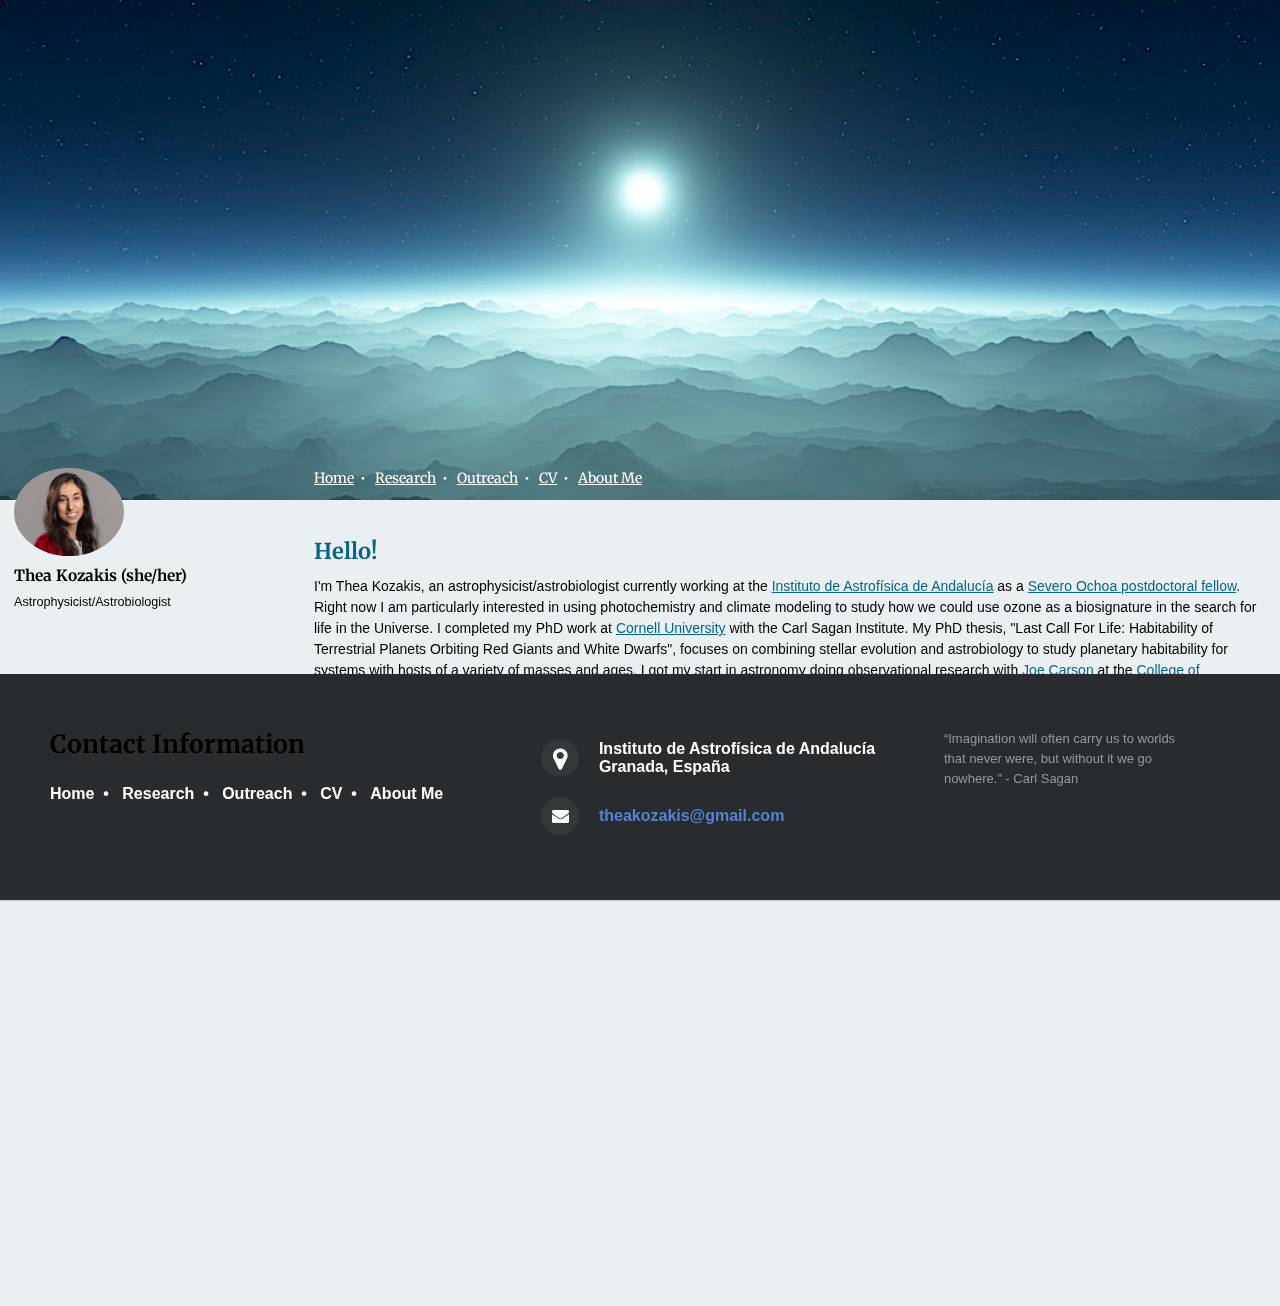
<file: index.html>
<!DOCTYPE html>
<html lang="en-us">
<head>
  <meta charset="utf-8">
  <meta name="viewport" content="width=device-width, initial-scale=1">
  <meta http-equiv="X-UA-Compatible" content="IE=edge">
<meta name="keywords" content="Thea Kozakis, astrobiology, astrophysics, Cornell, habitability">	
	
  
  <meta name="generator" content="Hugo 0.51" />
  <meta name="author" content="Thea Kozakis">

  
  <link rel="stylesheet" href="//cdnjs.cloudflare.com/ajax/libs/font-awesome/4.7.0/css/font-awesome.min.css">
  <link rel="stylesheet" href="//fonts.googleapis.com/css?family=Merriweather:400,700%7cOpen&#43;Sans:400,400italic,700%7cRoboto&#43;Mono%25!%28EXTRA%20*hugolib.PageOutput=Page%28/_index.md%29%29">
  <link rel="stylesheet" href="/styles.css">

<link rel="stylesheet" href="css/footer-distributed-with-address-and-phones.css">
<link href="http://fonts.googleapis.com/css?family=Cookie" rel="stylesheet" type="text/css">
	
	<link rel="stylesheet" href="/css/demo.css">
	<link rel="stylesheet" href="/css/footer-distributed-with-address-and-phones.css">
	
	<link rel="stylesheet" href="http://maxcdn.bootstrapcdn.com/font-awesome/4.2.0/css/font-awesome.min.css">

	<link href="http://fonts.googleapis.com/css?family=Cookie" rel="stylesheet" type="text/css">
  

  

  
  <link rel="alternate" href="http://theakozakis.github.io/index.xml" type="application/rss+xml" title="Thea Kozakis&#39;s Webpage">
  <link rel="feed" href="http://theakozakis.github.io/index.xml" type="application/rss+xml" title="Thea Kozakis&#39;s Webpage">
  

  <link rel="apple-touch-icon" sizes="180x180" href="/img/favicon/apple-touch-icon.png">
  <link rel="icon" type="image/png" sizes="32x32" href="/img/favicon/favicon-32x32.png">
  <link rel="icon" type="image/png" sizes="16x16" href="/img/favicon/favicon-16x16.png">
  <link rel="manifest" href="/img/favicon/site.webmanifest">
  <link rel="mask-icon" href="/safari-pinned-tab.svg" color="#5bbad5">
  <link rel="shortcut icon" type="image/x-icon" href="favicon.ico">
  <meta name="msapplication-TileColor" content="#da532c">
  <meta name="theme-color" content="#ffffff">

  <link rel="manifest" href="/site.webmanifest">
  <link rel="icon" type="image/png" href="/img/icon.png">
  <link rel="apple-touch-icon" type="image/png" href="/img/icon-192.png">

  <link rel="canonical" href="http://theakozakis.github.io/">

  
  <meta property="og:site_name" content="Thea Kozakis's Website">
  <meta property="og:url" content="http://theakozakis.github.io/">
  <meta property="og:title" content="Thea Kozakis">
  <meta property="og:locale" content="en-us">
  
  <meta property="og:updated_time" content="2018-07-26T17:44:36-07:00">
  

  <title>Thea Kozakis | Astrophysicist/Astrobiologist</title>

  

</head>
<body>
	



<style type="text/css">

.masthead-hero {
  background-image: url("http://theakozakis.github.io/img/white_dwarf_center6.jpg");
}
</style>

<div class="masthead-hero"></div>


<div id="main" role="main">
	<div class="sidebar sticky" itemprop="author" itemscope itemtype="http://schema.org/Person">
  <div class="author-avatar">
    <a href="/">
      <img src="img/Thea-Kozakis-pic_cropped.jpg" alt="Thea Kozakis" itemprop="image">
    </a>
  </div>
  <div class="author-content">
    <h3 class="author-name" itemprop="name">Thea Kozakis (she/her)</h3>
    <p class="author-bio" itemprop="description">Astrophysicist/Astrobiologist</p>
  </div>

</div>

	 <article class="page">
		<div class="page_container">
			<section class="page_content">
				<div class="navbar-hero">
	<nav>
		<a href="/">Home</a>&nbsp&nbsp•&nbsp&nbsp
		<a href="/research">Research</a>&nbsp&nbsp•&nbsp&nbsp
		<a href="/outreach">Outreach</a>&nbsp&nbsp•&nbsp&nbsp
		<a href="/CV">CV</a>&nbsp&nbsp•&nbsp&nbsp
		<a href="/about">About Me</a>
	</nav>
</div>
				<article class="post" itemscope itemtype="http://schema.org/Article">
  <div class="post-container">
    <h1 itemprop="name"><a href="http://theakozakis.github.io/">Hello!</a></h1>

    

    <div class="post-style" itemprop="articleBody">

        <p> I'm Thea Kozakis, an astrophysicist/astrobiologist currently working at the <a href="https://www.iaa.csic.es">Instituto de Astrofísica de Andalucía</a> as a <a href="https://so.iaa.csic.es">Severo Ochoa postdoctoral fellow</a>. 
		Right now I am particularly interested in using photochemistry and climate modeling to study how we could use ozone as a biosignature in the search for life in the Universe.  
		I completed my PhD work at <a href="https://www.cornell.edu"> Cornell University</a> with the Carl Sagan Institute.  
		My PhD thesis, "Last Call For Life: Habitability of Terrestrial Planets Orbiting Red Giants and White Dwarfs", focuses on combining stellar evolution and astrobiology to study planetary habitability for systems with hosts of a variety of masses and ages. 
		I got my start in astronomy doing observational research with <a href="http://carsonjc.people.cofc.edu"> Joe Carson</a> at the <a href="http://www.cofc.edu"> College of Charleston</a> on direct imaging of exoplanets around high-mass stars with the Subaru 
		SEEDS Survey. After I got my PhD at Cornell I spent 4 years in Denmark as a post doc at the <a href="https://www.space.dtu.dk/english/about_nsi">National Space Institute</a> at the <a href="https://www.dtu.dk/english">Technical University of Denmark</a> with the 
		<a href="http://www.exoplanets.dk/">exoplanet group</a>. 
		Although my current research focuses on exoplanet habitability and origins of life, I'm interested in a variety of different areas in astronomy research!   </p>
	    
	<p>  To learn more about me and the work that I've done/am doing please take a look at the links above/below!  Don't hesistate to contact me with any thoughts/questions/ideas/etc.</p>
      
	<p> The beautiful cover art shown above is an artist's conception of my white dwarf habitability research made by my good friend, Jack Madden, who holds both a PhD in astrophysics and a Master of Fine Arts.  You can find out more about his space art and exoplanet research <a href="https://jmadden.org">here</a>!
		</div>





  </div>
</article>
			</section>
		</div>

		 
	</article>
</div> 

 		     <footer class="footer-distributed">

			<div class="footer-left">

				<h1>Contact Information</h1>

				<p class="footer-links">
					<a href="/">Home</a>&nbsp&nbsp•&nbsp&nbsp
					<a href="/research">Research</a>&nbsp&nbsp•&nbsp&nbsp
					<a href="/outreach">Outreach</a>&nbsp&nbsp•&nbsp&nbsp
					<a href="/CV">CV</a>&nbsp&nbsp•&nbsp&nbsp
					<a href="/about">About Me</a>
				</p>

				<p class="footer-company-name"></p>
			</div>

			<div class="footer-center">

				<div>
					<i class="fa fa-map-marker"></i>
					<p>Instituto de Astrofísica de Andalucía <br>Granada, España</p>
				</div>



				<div>
					<i class="fa fa-envelope"></i>
					<p><a href="theakozakis@.com">theakozakis@gmail.com</a></p>
				</div>

			</div>

			<div class="footer-right">

				<p class="footer-company-about">
					
					 “Imagination will often carry us to worlds that never were, but without it we go nowhere.” - Carl Sagan
				</p>

				<div class="footer-icons">


			</div>

		</footer> 





		


    


  </body>
	
	
	

</html>
</file>
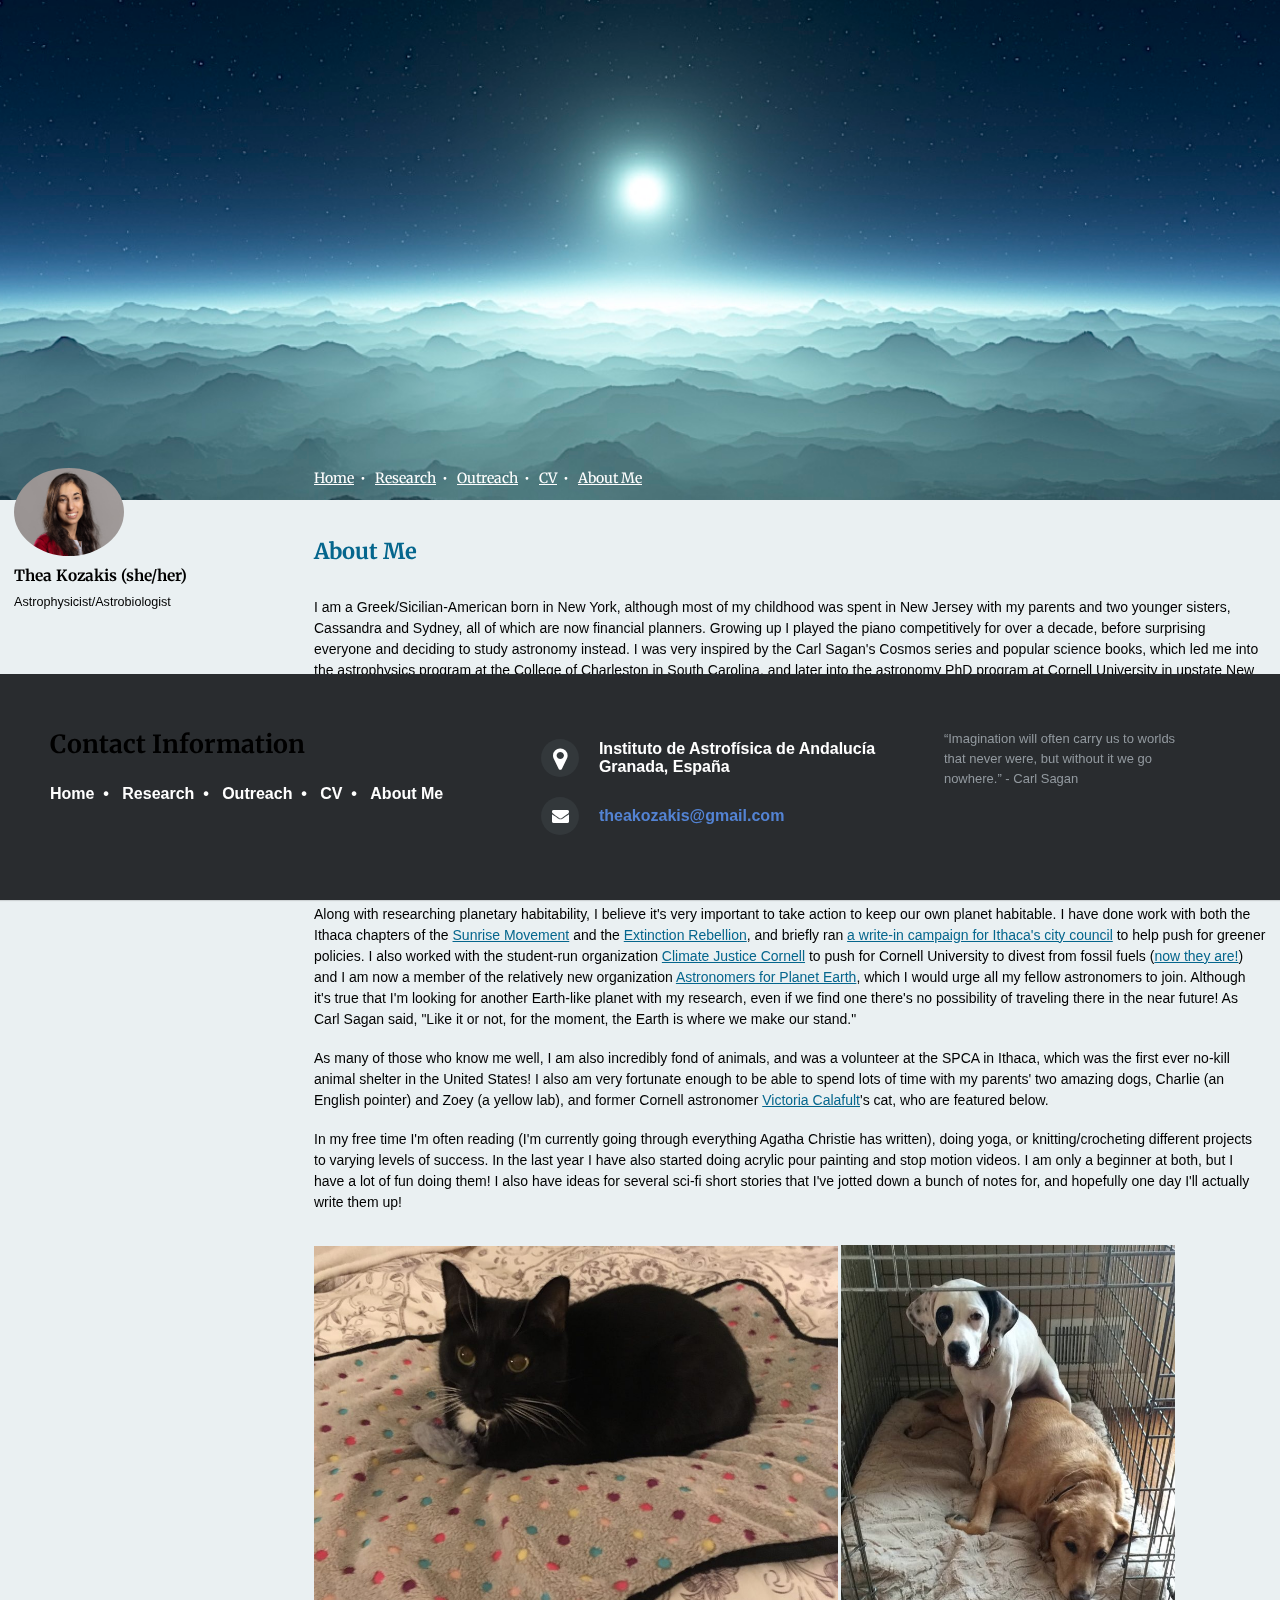
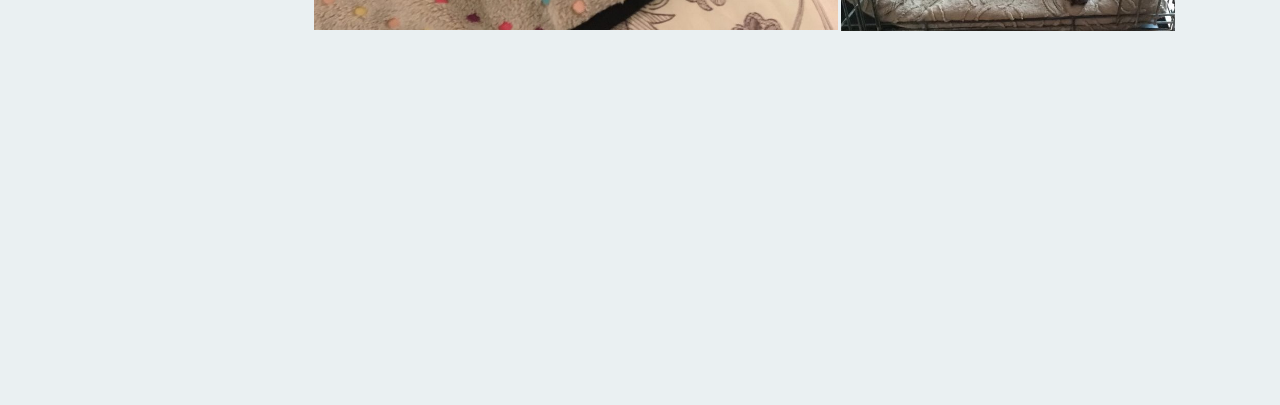
<file: about/index.html>
<!DOCTYPE html>
<html lang="en-us">
<head>
  <meta charset="utf-8">
  <meta name="viewport" content="width=device-width, initial-scale=1">
  <meta http-equiv="X-UA-Compatible" content="IE=edge">
<meta name="keywords" content="Thea Kozakis, astrobiology, astrophysics, Cornell, habitability">
  
  <meta name="generator" content="Hugo 0.51" />
  <meta name="author" content="Thea Kozakis">

  
  <link rel="stylesheet" href="//cdnjs.cloudflare.com/ajax/libs/font-awesome/4.7.0/css/font-awesome.min.css">
  <link rel="stylesheet" href="//fonts.googleapis.com/css?family=Merriweather:400,700%7cOpen&#43;Sans:400,400italic,700%7cRoboto&#43;Mono%25!%28EXTRA%20*hugolib.PageOutput=Page%28/about/_index.md%29%29">
  <link rel="stylesheet" href="/styles.css">
	
	<link rel="stylesheet" href="/css/demo.css">
	<link rel="stylesheet" href="/css/footer-distributed-with-address-and-phones.css">
	
	<link rel="stylesheet" href="http://maxcdn.bootstrapcdn.com/font-awesome/4.2.0/css/font-awesome.min.css">

	<link href="http://fonts.googleapis.com/css?family=Cookie" rel="stylesheet" type="text/css">
  

  

  
  <link rel="alternate" href="http://theakozakis.github.io/about/index.xml" type="application/rss+xml" title="Thea&#39;s page">
  <link rel="feed" href="http://theakozakis.github.io/about/index.xml" type="application/rss+xml" title="Thea&#39;s page">
  

  <link rel="apple-touch-icon" sizes="180x180" href="/img/favicon/apple-touch-icon.png">
  <link rel="icon" type="image/png" sizes="32x32" href="/img/favicon/favicon-32x32.png">
  <link rel="icon" type="image/png" sizes="16x16" href="/img/favicon/favicon-16x16.png">
  <link rel="shortcut icon" type="image/x-icon" href="/img/favicon.ico">
  <link rel="manifest" href="/img/favicon/site.webmanifest">
  <link rel="mask-icon" href="/safari-pinned-tab.svg" color="#5bbad5">
  <meta name="msapplication-TileColor" content="#da532c">
  <meta name="theme-color" content="#ffffff">

  <link rel="manifest" href="/site.webmanifest">
  <link rel="icon" type="image/png" href="/img/icon.png">
  <link rel="apple-touch-icon" type="image/png" href="/img/icon-192.png">

  <link rel="canonical" href="http://theakozakis.github.io/about/">


  
  <meta property="og:site_name" content="Thea&#39;s page">
  <meta property="og:url" content="http://theakozakis.github.io/about/">
  <meta property="og:title" content="About | Thea Kozakis">
  <meta property="og:locale" content="en-us">
  
  
  

  <title>Thea Kozakis | About Me</title>

  

</head>
<body>

<style type="text/css">

.masthead-hero {
  background-image: url("http://theakozakis.github.io/img/white_dwarf_center6.jpg");
}
</style>

<div class="masthead-hero"></div>


<div id="main" role="main">
  <div class="sidebar sticky" itemprop="author" itemscope itemtype="http://schema.org/Person">
  <div class="author-avatar">
    <a href="/">
      <img src="/img/Thea-Kozakis-pic_cropped.jpg" alt="Thea" itemprop="image">
    </a>
  </div>
  <div class="author-content">
    <h3 class="author-name" itemprop="name">Thea Kozakis (she/her)</h3>
    <p class="author-bio" itemprop="description">Astrophysicist/Astrobiologist</p>
  </div>
  <div class="author-urls-wrapper">
    <ul class="author-urls social-icons" aria-hidden="true">


      

      

      


      
    </ul>  
  </div>
</div>

  <article class="page">
		<div class="page_container">
			<section class="page_content">
				<div class="navbar-hero">
	<nav>
		<a href="/">Home</a>&nbsp&nbsp•&nbsp&nbsp
		<a href="/research">Research</a>&nbsp&nbsp•&nbsp&nbsp
		<a href="/outreach">Outreach</a>&nbsp&nbsp•&nbsp&nbsp
		<a href="/CV">CV</a>&nbsp&nbsp•&nbsp&nbsp
		<a href="/about">About Me</a>
	</nav>
</div>
				<article class="post" itemscope itemtype="http://schema.org/Article">
  <div class="post-container">
    <h1 itemprop="name"><a href="http://theakozakis.github.io/about/">About Me</a></h1>

    

    <div class="post-style" itemprop="articleBody">
      
      <p><br>
I am a Greek/Sicilian-American born in New York, although most of my childhood was spent in New Jersey with my parents and two younger sisters, Cassandra and Sydney, all of which are now financial planners.  
	      Growing up I played the piano competitively for over a decade, before surprising everyone and deciding to study astronomy instead.  
	      I was very inspired by the Carl Sagan's Cosmos series and popular science books, 
	      which led me into the astrophysics program at the College of Charleston in South Carolina, and later into the astronomy PhD program at Cornell University in upstate New York.</p>
	      
	     <p>  As a graduate student I worked as counselor for Cornell's student mental health counseling program, <a href="http://orgsync.rso.cornell.edu/org/ears"> EARS</a>,
		     and enjoyed being one of the trainers for new counselors for 5 semesters.  
		     I also facilatated the university's depression support group, and occasionally gave talks about how to listen and empathize better with others across campus at teaching and diversity conferences. 
		     Along with my work as a counselor, I also was very involved in the <a href="https://ithacavoice.com/2018/12/cornell-graduate-students-urge-university-to-improve-mental-health-services/">push to 
			     improve mental health services at Cornell</a> by sharing my own story of mental health struggles, in an effort led by Cornell Graduate Students United.  
		     While access to these services has started to improve, there is still a lot of work to be done!   </p>
	    
	    <p>  Inline with my original passion for playing the piano, music is still very much an important part of my life with dancing!  
		    I studied Turkish and Egyptian dance for 3 years in Ithaca, and had the pleasure of being able to perform with Ithaca's Chandani Dance Troupe.   </p>
	    
	    <p> Along with researching planetary habitability, I believe it's very important to take action to keep our own planet habitable.  
		    I have done work with both the Ithaca chapters of the <a href="https://www.sunrisemovement.org/">Sunrise Movement</a> and the <a href="https://rebellion.global/">Extinction Rebellion</a>, 
		    and briefly ran <a href="https://ithacavoice.com/2019/11/sunrise-movement-write-in-candidates-vie-for-3-common-council-seats/">a write-in campaign for Ithaca's city council</a> to help push for 
		    greener policies.  
		    I also worked with the student-run organization <a href="https://www.climatejusticecornell.org/">Climate Justice Cornell</a> to push for Cornell University 
		    to divest from fossil fuels (<a href="https://eu.ithacajournal.com/story/news/local/2020/05/27/cornell-university-divesting-fossil-fuels-due-climate-change/5258729002/">now they are!</a>) and 
		    I am now a member of the relatively new organization <a href="https://astronomersforplanet.earth/">Astronomers for Planet Earth</a>, which I would urge all my fellow astronomers to join. 
		    Although it's true that I'm looking for another Earth-like planet with my research, even if we find one there's no possibility of traveling there in the near future! 
		    As Carl Sagan said, "Like it or not, for the moment, the Earth is where we make our stand."       </p>
	    
	    <p>  As many of those who know me well, I am also incredibly fond of animals, and was a volunteer at the SPCA in Ithaca, which was the first ever no-kill animal shelter in the United States!  
		    I also am very fortunate enough to be able to spend lots of time with my parents' two amazing dogs, Charlie (an English pointer) and Zoey (a yellow lab), 
		    and former Cornell astronomer <a href="https://astro.cornell.edu/victoria-calafut">Victoria Calafult</a>'s cat, who are featured below.  </p>
	    
	    <p> In my free time I'm often reading (I'm currently going through everything Agatha Christie has written), doing yoga, or knitting/crocheting different projects to varying levels of success. 
		    In the last year I have also started doing acrylic pour painting and stop motion videos. I am only a beginner at both, but I have a lot of fun doing them!
		    I also have ideas for several sci-fi short stories that I've jotted down a bunch of notes for, and hopefully one day I'll actually write them up!</p>
					
	  <img src="/img/misto.jpg" alt="Little Misto" width=55%>
	    <img src="/img/dogs.jpg" alt="Charlie and Zoey" width=35%>
	  </div>
	  
	  <p><br><br><br><br><br></p>
	  <p></p>
	  <p></p>

	  <p style="margin-bottom:3cm;">  </p>
    

    

    

  </div>
</article>
			</section>
		</div>
	</article>
</div> 

 </body>
    
   <footer class="footer-distributed">

			<div class="footer-left">

				<h1>Contact Information</h1>

				<p class="footer-links">
					<a href="/">Home</a>&nbsp&nbsp•&nbsp&nbsp
					<a href="/research">Research</a>&nbsp&nbsp•&nbsp&nbsp
					<a href="/outreach">Outreach</a>&nbsp&nbsp•&nbsp&nbsp
					<a href="/CV">CV</a>&nbsp&nbsp•&nbsp&nbsp
					<a href="/about">About Me</a>
				</p>

				<p class="footer-company-name"></p>
			</div>

			<div class="footer-center">

				<div>
					<i class="fa fa-map-marker"></i>
					<p>Instituto de Astrofísica de Andalucía <br>Granada, España</p>
				</div>


				<div>
					<i class="fa fa-envelope"></i>
					<p><a href="theakozakis@.com">theakozakis@gmail.com</a></p>
				</div>

			</div>

			<div class="footer-right">

				<p class="footer-company-about">
					
					 “Imagination will often carry us to worlds that never were, but without it we go nowhere.” - Carl Sagan
				</p>

				<div class="footer-icons">


			</div>

		</footer>  


 
</html>
</file>
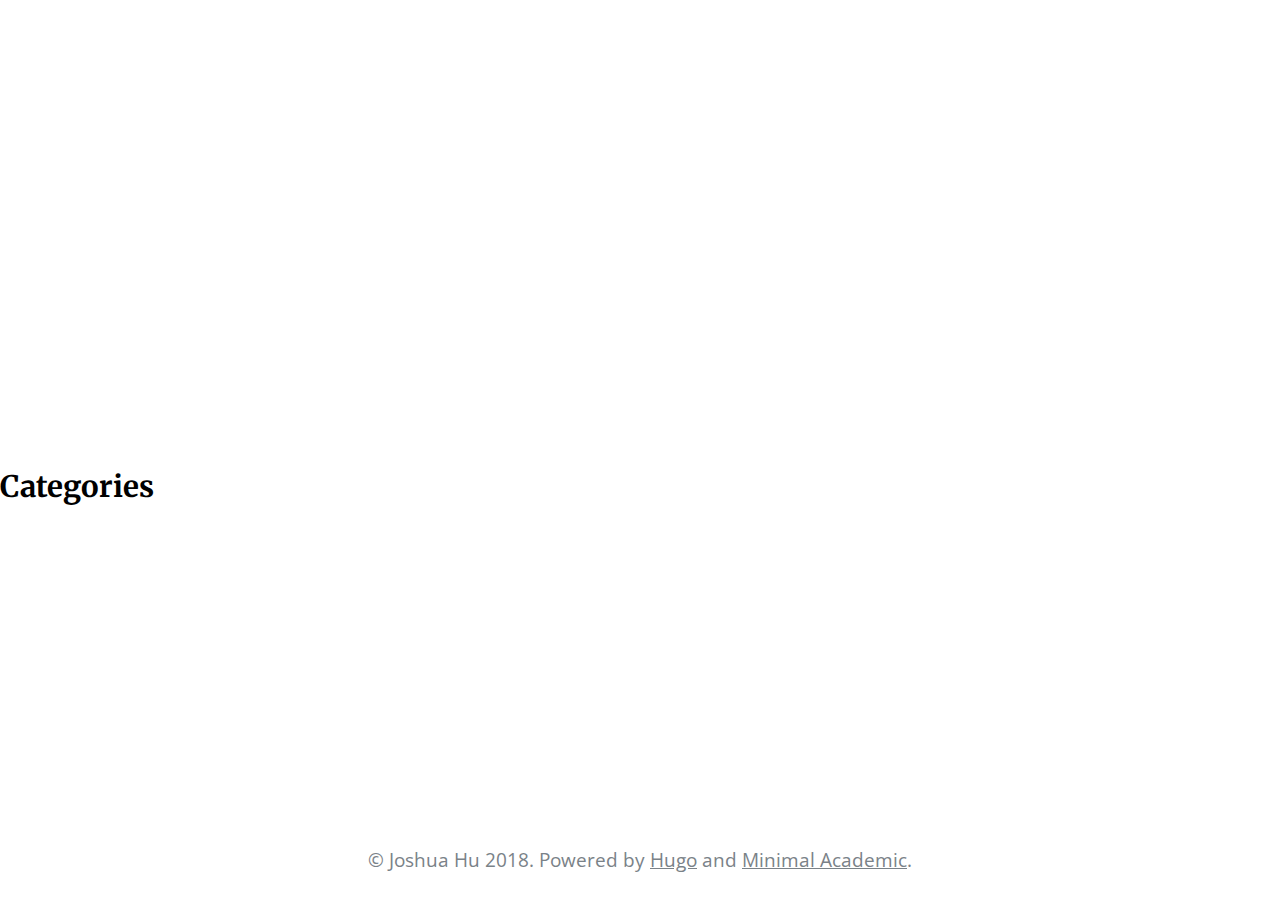
<file: categories/index.html>
<!DOCTYPE html>
<html lang="en-us">
<head>
  <meta charset="utf-8">
  <meta name="viewport" content="width=device-width, initial-scale=1">
  <meta http-equiv="X-UA-Compatible" content="IE=edge">
  
  <meta name="generator" content="Hugo 0.51" />
  <meta name="author" content="Minimal Academic">

  
  <link rel="stylesheet" href="//cdnjs.cloudflare.com/ajax/libs/font-awesome/4.7.0/css/font-awesome.min.css">
  <link rel="stylesheet" href="//fonts.googleapis.com/css?family=Merriweather:400,700%7cOpen&#43;Sans:400,400italic,700%7cRoboto&#43;Mono%25!%28EXTRA%20*hugolib.PageOutput=Page%28/categories%29%29">
  <link rel="stylesheet" href="/styles.css">
  

  

  
  <link rel="alternate" href="http://theakozakis.github.io/categories/index.xml" type="application/rss+xml" title="Thea&#39;s page">
  <link rel="feed" href="http://theakozakis.github.io/categories/index.xml" type="application/rss+xml" title="Thea&#39;s page">
  

  <link rel="apple-touch-icon" sizes="180x180" href="/img/favicon/apple-touch-icon.png">
  <link rel="icon" type="image/png" sizes="32x32" href="/img/favicon/favicon-32x32.png">
  <link rel="icon" type="image/png" sizes="16x16" href="/img/favicon/favicon-16x16.png">
  <link rel="manifest" href="/img/favicon/site.webmanifest">
  <link rel="mask-icon" href="/safari-pinned-tab.svg" color="#5bbad5">
  <meta name="msapplication-TileColor" content="#da532c">
  <meta name="theme-color" content="#ffffff">

  <link rel="manifest" href="/site.webmanifest">
  <link rel="icon" type="image/png" href="/img/icon.png">
  <link rel="apple-touch-icon" type="image/png" href="/img/icon-192.png">

  <link rel="canonical" href="http://theakozakis.github.io/categories/">

  <meta property="twitter:card" content="summary_large_image">
  
  <meta property="twitter:site" content="@jhu247">
  <meta property="twitter:creator" content="@jhu247">
  
  <meta property="og:site_name" content="Thea&#39;s page">
  <meta property="og:url" content="http://theakozakis.github.io/categories/">
  <meta property="og:title" content="Categories | Thea&#39;s page">
  <meta property="og:locale" content="en-us">
  
  
  

  <title>Categories | Thea&#39;s page</title>

  

</head>
<body>

<style type="text/css">

.masthead-hero {
  background-image: url("http://theakozakis.github.io/img/%3Cnil%3E");
}
</style>

<div class="masthead-hero"></div>


  <h1>Categories</h1>

  

  
  

</div>
<div class="page_footer">
	<p>&copy; Joshua Hu 2018. Powered by <a href="http://gohugo.io/">Hugo</a> and <a href="https://github.com/jhu247/minimal-academic">Minimal Academic</a>.</p>
</div>
    
    


  </body>
</html>
</file>
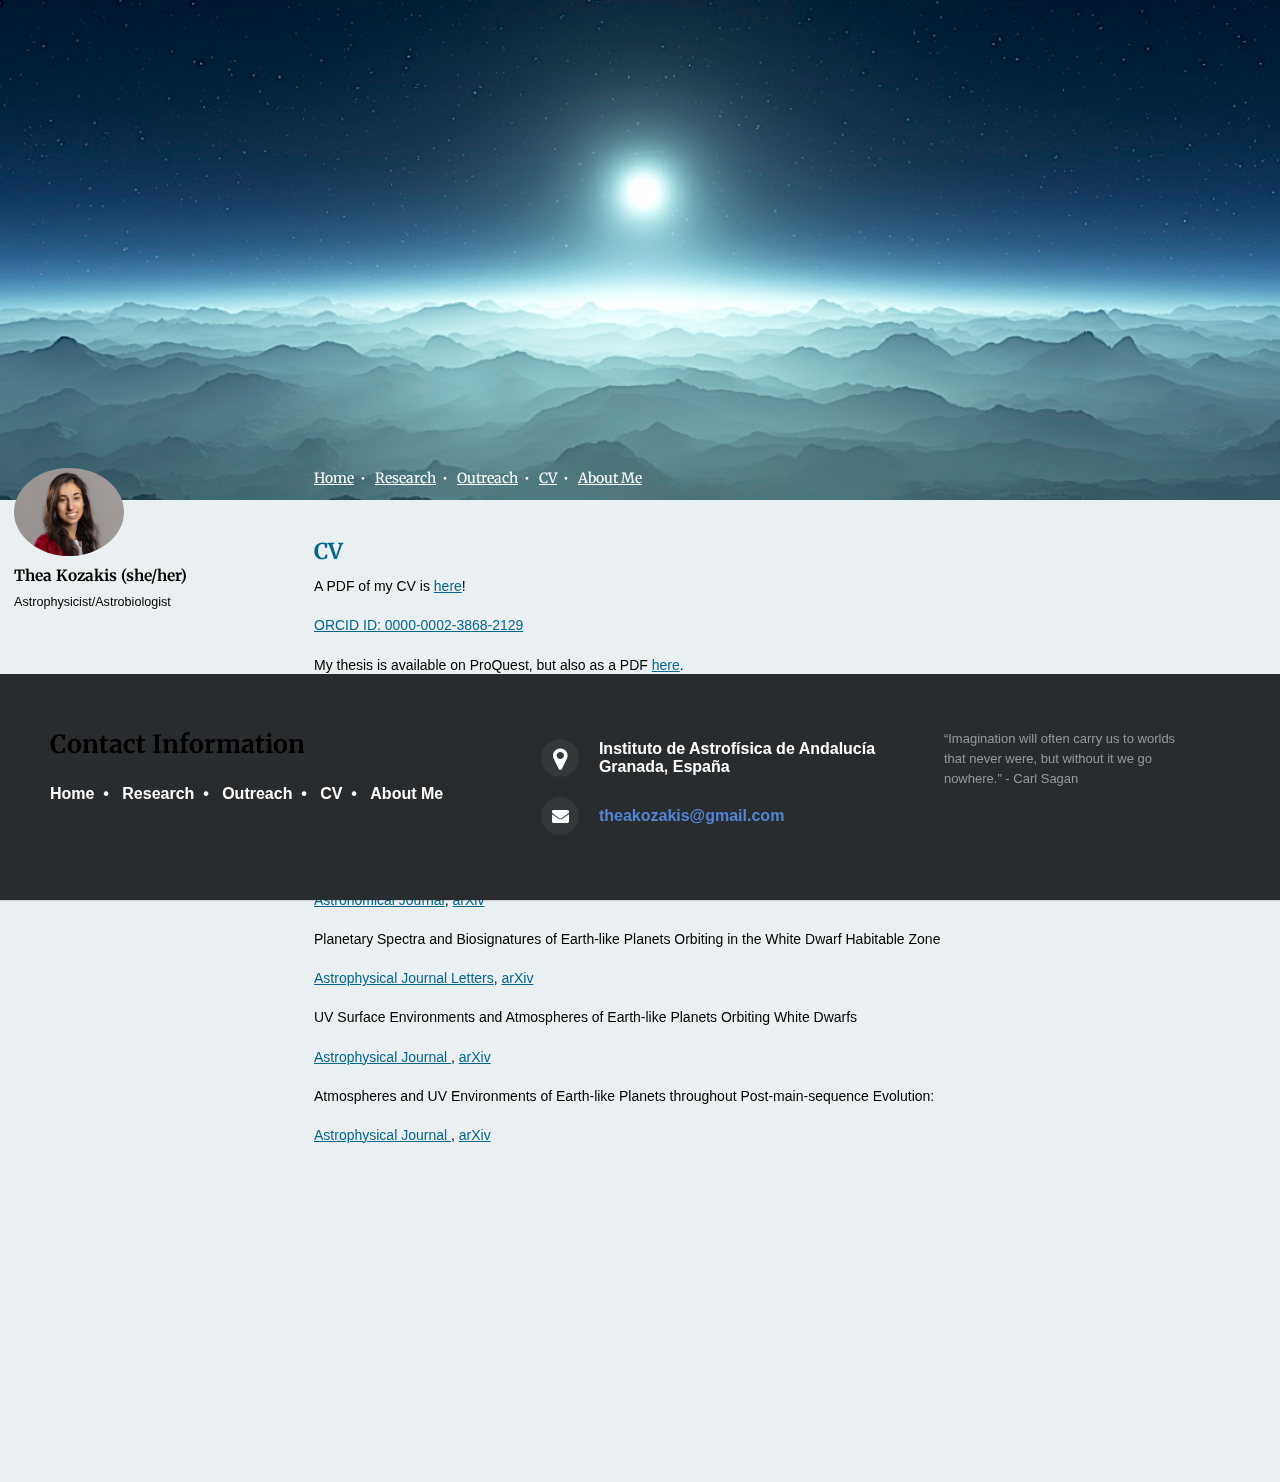
<file: CV/index.html>
<!DOCTYPE html>
<html lang="en-us">
<head>
  <meta charset="utf-8">
  <meta name="viewport" content="width=device-width, initial-scale=1">
  <meta http-equiv="X-UA-Compatible" content="IE=edge"> 
  
  <meta name="generator" content="Hugo 0.51" />
  <meta name="author" content="Thea Kozakis">
<meta name="keywords" content="Thea Kozakis, astrobiology, astrophysics,habitability, CV">

  
  <link rel="stylesheet" href="//cdnjs.cloudflare.com/ajax/libs/font-awesome/4.7.0/css/font-awesome.min.css">
  <link rel="stylesheet" href="//fonts.googleapis.com/css?family=Merriweather:400,700%7cOpen&#43;Sans:400,400italic,700%7cRoboto&#43;Mono%25!%28EXTRA%20*hugolib.PageOutput=Page%28/projects/_index.md%29%29">
  <link rel="stylesheet" href="/styles.css">
	
	<link rel="stylesheet" href="/css/demo.css">
	<link rel="stylesheet" href="/css/footer-distributed-with-address-and-phones.css">
	
	<link rel="stylesheet" href="http://maxcdn.bootstrapcdn.com/font-awesome/4.2.0/css/font-awesome.min.css">

	<link href="http://fonts.googleapis.com/css?family=Cookie" rel="stylesheet" type="text/css">
  

  

  
  <link rel="alternate" href="http://theakozakis.github.io/CV/index.xml" type="application/rss+xml" title="Thea Kozakis&#39;s Webpage">
  <link rel="feed" href="http://theakozakis.github.io/CV/index.xml" type="application/rss+xml" title="Thea Kozakis&#39;s Webpage">
  

  <link rel="apple-touch-icon" sizes="180x180" href="/img/favicon/apple-touch-icon.png">
  <link rel="icon" type="image/png" sizes="32x32" href="/img/favicon/favicon-32x32.png">
  <link rel="icon" type="image/png" sizes="16x16" href="/img/favicon/favicon-16x16.png">
  <link rel="manifest" href="/img/favicon/site.webmanifest">
  <link rel="shortcut icon" type="image/x-icon" href="/img/favicon.ico">
  <link rel="mask-icon" href="/safari-pinned-tab.svg" color="#5bbad5">
  <meta name="msapplication-TileColor" content="#da532c">
  <meta name="theme-color" content="#ffffff">

  <link rel="manifest" href="/site.webmanifest">
  <link rel="icon" type="image/png" href="/img/icon.png">
  <link rel="apple-touch-icon" type="image/png" href="/img/icon-192.png">

  <link rel="canonical" href="http://theakozakis.github.io/CV/">

  
  <meta property="og:site_name" content="Thea Kozakis&#39;s Webpage">
  <meta property="og:url" content="http://theakozakis.github.io/CV/">
  <meta property="og:title" content="CV | Thea Kozakis">
  <meta property="og:locale" content="en-us">
  
  
  

  <title>Thea Kozakis | CV </title>

  

</head>
<body>

<style type="text/css">

.masthead-hero {
  background-image: url("http://theakozakis.github.io/img/white_dwarf_center6.jpg");
}
</style>

<div class="masthead-hero"></div>


<div id="main" role="main">
  <div class="sidebar sticky" itemprop="author" itemscope itemtype="http://schema.org/Person">
  <div class="author-avatar">
    <a href="/">
      <img src="/img/Thea-Kozakis-pic_cropped.jpg" alt="Thea Kozakis" itemprop="image">
    </a>
  </div>
  <div class="author-content">
    <h3 class="author-name" itemprop="name">Thea Kozakis (she/her)</h3>
    <p class="author-bio" itemprop="description">Astrophysicist/Astrobiologist</p>
  </div>

</div>

  <article class="page">
		<div class="page_container">
			<section class="page_content">
				<div class="navbar-hero">
	<nav>
		<a href="/">Home</a>&nbsp&nbsp•&nbsp&nbsp
		<a href="/research">Research</a>&nbsp&nbsp•&nbsp&nbsp
		<a href="/outreach">Outreach</a>&nbsp&nbsp•&nbsp&nbsp
		<a href="/CV">CV</a>&nbsp&nbsp•&nbsp&nbsp
		<a href="/about">About Me</a>
	</nav>
</div>
				<article class="post" itemscope itemtype="http://schema.org/Article">
  <div class="post-container">
    <h1 itemprop="name"><a href="http://theakozakis.github.io/CV/">CV</a></h1>

    

    <div class="post-style" itemprop="articleBody">
      
	    <p> A PDF of my CV is <a href="Kozakis_CV_September2024.pdf"> here</a>! </p>
	    
	    <p> <a href="https://orcid.org/0000-0002-3868-2129"> ORCID ID:  0000-0002-3868-2129</a>
		    
	    <p> My thesis is available on ProQuest, but also as a PDF <a href="Kozakis_thesis2020.pdf">here</a>.
	    
	    <p> An ADS Library showing all my articles can be accessed <a href="https://ui.adsabs.harvard.edu/public-libraries/5HanXKpIQ6OGc-qEFOTcew">here</a>.</p>
	    
	    <p><b> Paper links for my first author papers: </b></p>
	    
	    <p> Is ozone a reliable proxy for molecular oxygen? I. The O2-O3 relationship for Earth-like atmospheres </p>
	    <p> <a href="https://doi.org/10.1051/0004-6361/202244164">A & A</a>,  <a href="https://arxiv.org/abs/2208.09415">arXiv</a> </p>
	    
	    <p> High resolution Spectra of Earth-Like Planets Orbiting Red Giant Host Stars </p>
	    <p> <a href="https://iopscience.iop.org/article/10.3847/1538-3881/abb9ac"> Astronomical Journal</a>, <a href="https://arxiv.org/abs/2001.00050"> arXiv </a>  </p>
	    
	    <p> Planetary Spectra and Biosignatures of Earth-like Planets Orbiting in the White Dwarf Habitable Zone </p>
		    <p> <a href="https://iopscience.iop.org/article/10.3847/2041-8213/ab6f6a/meta"> Astrophysical Journal Letters</a>,         <a href="https://arxiv.org/abs/2001.00049"> arXiv </a> </p>
	    
	    <p> UV Surface Environments and Atmospheres of Earth-like Planets Orbiting White Dwarfs </p>
	    <p> <a href="https://iopscience.iop.org/article/10.3847/1538-4357/aacbc7/meta"> Astrophysical Journal </a>,          <a href="https://arxiv.org/abs/1806.11200"> arXiv </a> </p>

		<p> Atmospheres and UV Environments of Earth-like Planets throughout Post-main-sequence Evolution:  </p>
	    <p> <a href="https://iopscience.iop.org/article/10.3847/1538-4357/ab11d3/meta"> Astrophysical Journal </a>,        <a href="https://arxiv.org/abs/1904.10474"> arXiv </a> </p>
	  </div>

    

    <p style="margin-bottom:3cm;">  <br><br><br></p>

    

  </div>
</article>
			</section>
		</div>
	</article>
</div> 

</body>

  		  <footer class="footer-distributed">

			<div class="footer-left">

				<h1>Contact Information</h1>

				<p class="footer-links">
					<a href="/">Home</a>&nbsp&nbsp•&nbsp&nbsp
					<a href="/research">Research</a>&nbsp&nbsp•&nbsp&nbsp
					<a href="/outreach">Outreach</a>&nbsp&nbsp•&nbsp&nbsp
					<a href="/CV">CV</a>&nbsp&nbsp•&nbsp&nbsp
					<a href="/about">About Me</a>
				</p>

				<p class="footer-company-name"></p>
			</div>

			<div class="footer-center">

				<div>
					<i class="fa fa-map-marker"></i>
					<p>Instituto de Astrofísica de Andalucía <br>Granada, España</p>
				</div>



				<div>
					<i class="fa fa-envelope"></i>
					<p><a href="theakozakis@.com">theakozakis@gmail.com</a></p>
				</div>

			</div>

			<div class="footer-right">

				<p class="footer-company-about">
					
					 “Imagination will often carry us to worlds that never were, but without it we go nowhere.” - Carl Sagan
				</p>

				<div class="footer-icons">


			</div>

		</footer> 
    


 
</html>
</file>
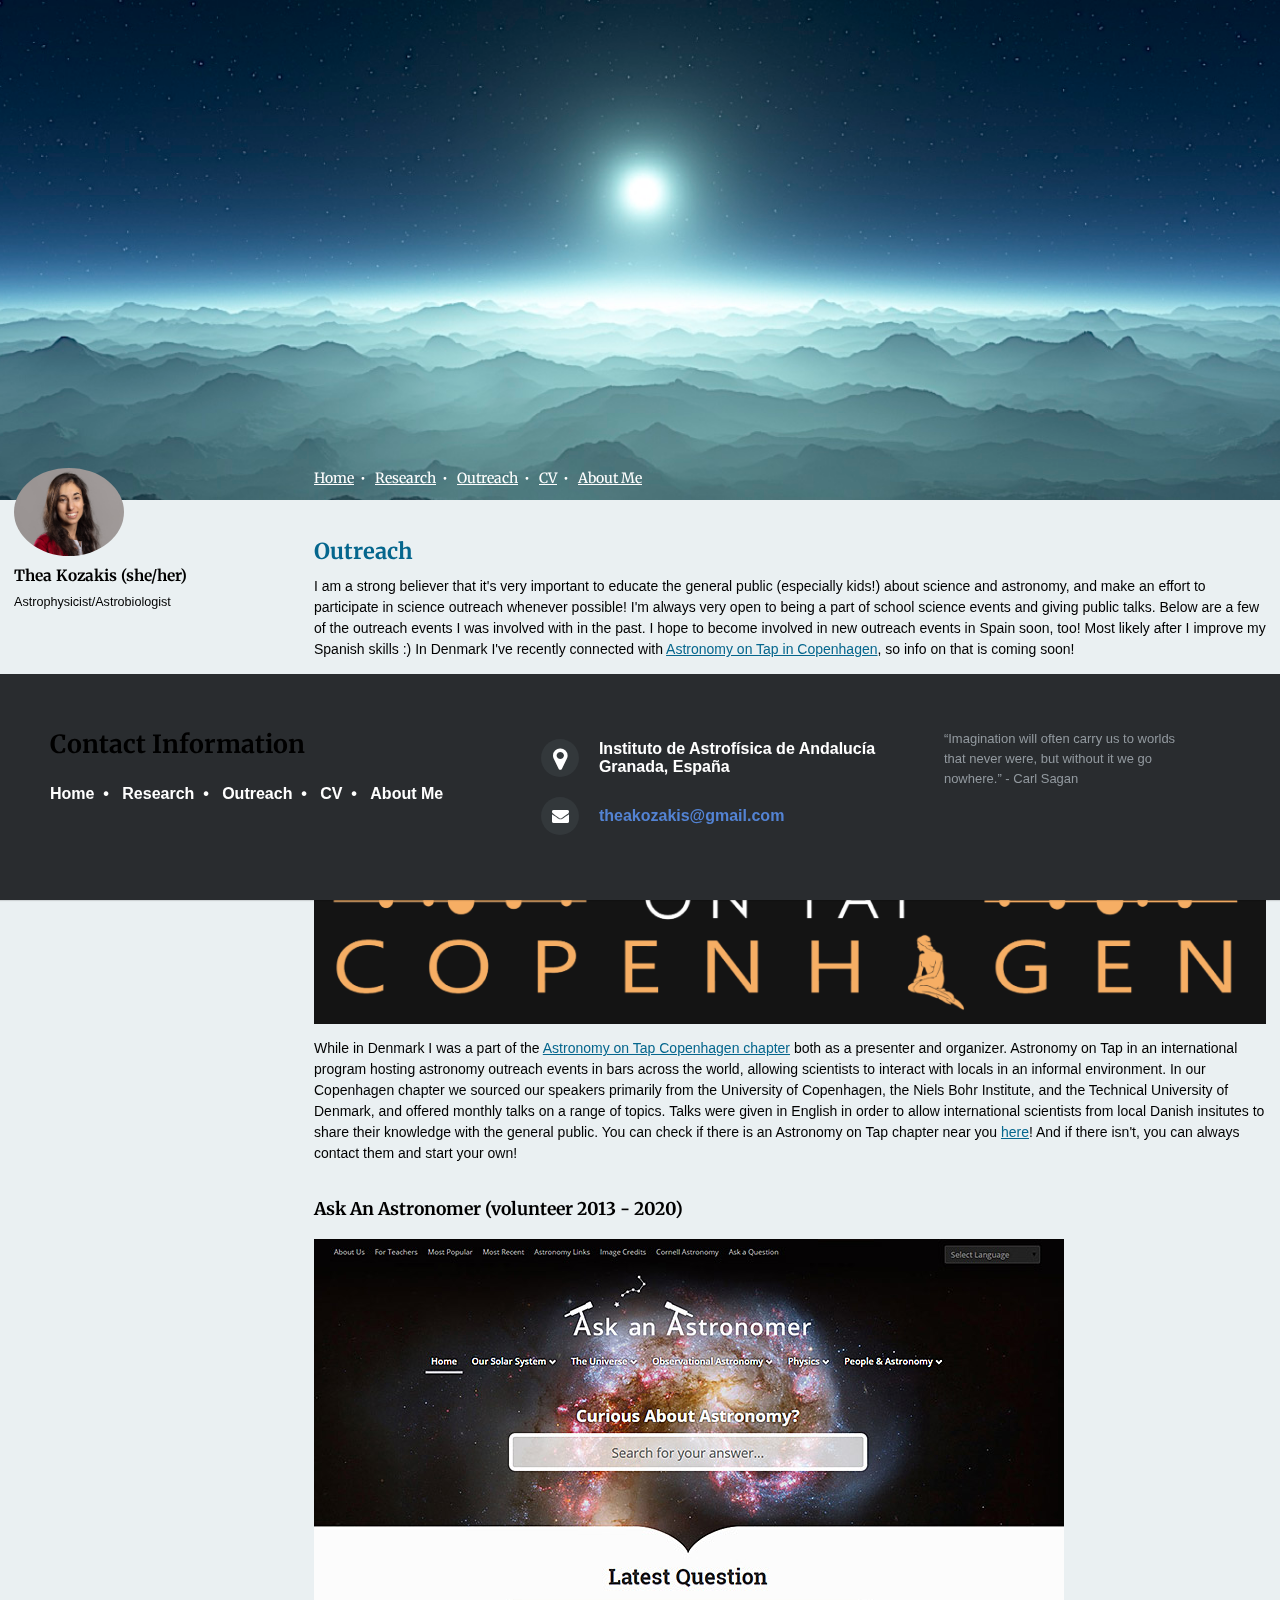
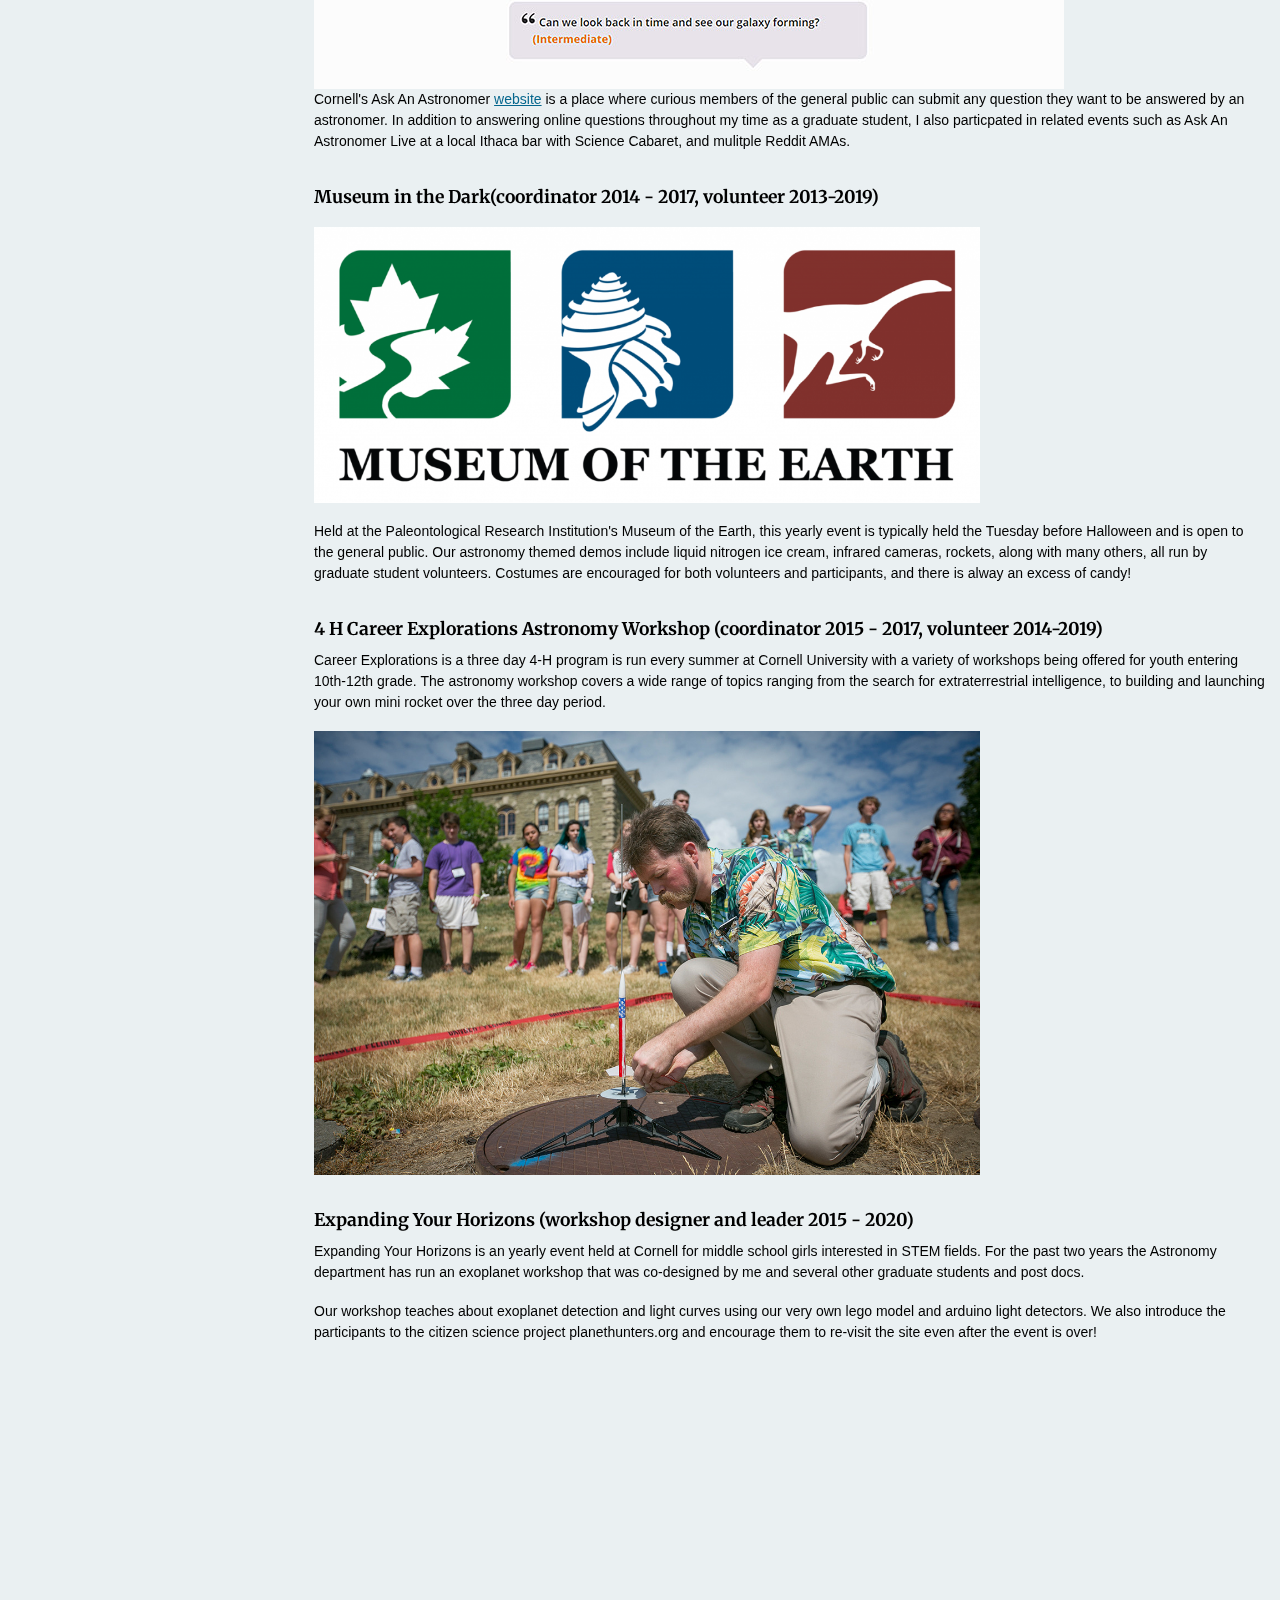
<file: outreach/index.html>
<!DOCTYPE html>
<html lang="en-us">
<head>
  <meta charset="utf-8">
  <meta name="viewport" content="width=device-width, initial-scale=1">
  <meta http-equiv="X-UA-Compatible" content="IE=edge">
<meta name="keywords" content="Thea Kozakis, astrobiology, astrophysics, Cornell, habitability">
  
  <meta name="generator" content="Hugo 0.51" />
  <meta name="author" content="Thea Kozakis">

  
  <link rel="stylesheet" href="//cdnjs.cloudflare.com/ajax/libs/font-awesome/4.7.0/css/font-awesome.min.css">
  <link rel="stylesheet" href="//fonts.googleapis.com/css?family=Merriweather:400,700%7cOpen&#43;Sans:400,400italic,700%7cRoboto&#43;Mono%25!%28EXTRA%20*hugolib.PageOutput=Page%28/projects/_index.md%29%29">
  <link rel="stylesheet" href="/styles.css">
	
	<link rel="stylesheet" href="/css/demo.css">
	<link rel="stylesheet" href="/css/footer-distributed-with-address-and-phones.css">
	
	<link rel="stylesheet" href="http://maxcdn.bootstrapcdn.com/font-awesome/4.2.0/css/font-awesome.min.css">

	<link href="http://fonts.googleapis.com/css?family=Cookie" rel="stylesheet" type="text/css">
  

  

  
  <link rel="alternate" href="http://theakozakis.github.io/projects/index.xml" type="application/rss+xml" title="Thea Kozakis&#39;s Webpage">
  <link rel="feed" href="http://theakozakis.github.io/projects/index.xml" type="application/rss+xml" title="Thea Kozakis&#39;s Webpage">
  

  <link rel="apple-touch-icon" sizes="180x180" href="/img/favicon/apple-touch-icon.png">
  <link rel="icon" type="image/png" sizes="32x32" href="/img/favicon/favicon-32x32.png">
  <link rel="icon" type="image/png" sizes="16x16" href="/img/favicon/favicon-16x16.png">
  <link rel="shortcut icon" type="image/x-icon" href="/img/favicon.ico">
  <link rel="manifest" href="/img/favicon/site.webmanifest">
  <link rel="mask-icon" href="/safari-pinned-tab.svg" color="#5bbad5">
  <meta name="msapplication-TileColor" content="#da532c">
  <meta name="theme-color" content="#ffffff">

  <link rel="manifest" href="/site.webmanifest">
  <link rel="icon" type="image/png" href="/img/icon.png">
  <link rel="apple-touch-icon" type="image/png" href="/img/icon-192.png">

  <link rel="canonical" href="http://theakozakis.github.io/outreach/">


  
  <meta property="og:site_name" content="Thea Kozakis&#39;s Website">
  <meta property="og:url" content="http://theakozakis.github.io/outreach/">
  <meta property="og:title" content="Outreach | Thea Kozakis">
  <meta property="og:locale" content="en-us">
  
  
  

  <title>Thea Kozakis | Outreach </title>

  

</head>
<body>

<style type="text/css">

.masthead-hero {
  background-image: url("http://theakozakis.github.io/img/white_dwarf_center6.jpg");
}
</style>

<div class="masthead-hero"></div>


<div id="main" role="main">
  <div class="sidebar sticky" itemprop="author" itemscope itemtype="http://schema.org/Person">
  <div class="author-avatar">
    <a href="/">
      <img src="/img/Thea-Kozakis-pic_cropped.jpg" alt="Thea" itemprop="image">
    </a>
  </div>
  <div class="author-content">
    <h3 class="author-name" itemprop="name">Thea Kozakis (she/her)</h3>
    <p class="author-bio" itemprop="description">Astrophysicist/Astrobiologist</p>
  </div>

</div>

  <article class="page">
		<div class="page_container">
			<section class="page_content">
				<div class="navbar-hero">
	<nav>
		<a href="/">Home</a>&nbsp&nbsp•&nbsp&nbsp
		<a href="/research">Research</a>&nbsp&nbsp•&nbsp&nbsp
		<a href="/outreach">Outreach</a>&nbsp&nbsp•&nbsp&nbsp
		<a href="/CV">CV</a>&nbsp&nbsp•&nbsp&nbsp
		<a href="/about">About Me</a>
	</nav>
</div>
				<article class="post" itemscope itemtype="http://schema.org/Article">
  <div class="post-container">
    <h1 itemprop="name"><a href="http://theakozakis.github.io/outreach/">Outreach</a></h1>

    

    <div class="post-style" itemprop="articleBody">
      
      <p>
	 I am a strong believer that it's very important to educate the general public (especially kids!) about science and astronomy, and make an effort to participate in science outreach whenever possible!
	      I'm always very open to being a part of school science events and giving public talks.  Below are a few of the outreach events I was involved with in the past. 
	      I hope to become involved in new outreach events in Spain soon, too! Most likely after I improve my Spanish skills :)
	      In Denmark I've recently connected with <a href="http://astronomyontap.org/locations/copenhagen-denmark/">Astronomy on Tap in Copenhagen</a>, so info on that is coming soon!    </p>


	<p> <h2> Astronomy on Tap Copenhagen Chapter (organizer 2021-2023)</h2></p>
	<img align="middle" src="/img/aot_copenhagen.png" alt="Astronomy on Tap Copenhagen logo">
	  <p>While in Denmark I was a part of the <a href="http://astronomyontap.org/locations/copenhagen-denmark/">Astronomy on Tap Copenhagen chapter</a> both as a presenter and organizer. 
		  Astronomy on Tap in an international program hosting astronomy outreach events in bars across the world, allowing scientists to interact with locals in an informal environment. 
		  In our Copenhagen chapter we sourced our speakers primarily from the University of Copenhagen, the Niels Bohr Institute, and the Technical University of Denmark, and offered monthly talks on a range of topics.
		  Talks were given in English in order to allow international scientists from local Danish insitutes to share their knowledge with the general public. 
		  You can check if there is an Astronomy on Tap chapter near you <a href="https://astronomyontap.org/locations/">here</a>! And if there isn't, you can always contact them and start your own!
		 </p>
		</div>
	    
	  <p> <h2> Ask An Astronomer (volunteer 2013 - 2020)</h2></p>
	<img align="middle" src="/img/aaa.jpg" alt="Ask An Astronomer front page">
	  <p>Cornell's Ask An Astronomer <a href="http://curious.astro.cornell.edu/">website</a> is a place where curious members of the general public can submit any question they want to be answered by an astronomer.  In addition to answering online questions throughout my time as a graduate student, I also particpated in related events such as Ask An Astronomer Live at a local Ithaca bar with Science Cabaret, and mulitple Reddit AMAs.</p>
		</div>
					
	   <p> <h2>Museum in the Dark(coordinator 2014 - 2017, volunteer 2013-2019)</h2></p>
	    <img align="middle" src="/img/mote.png" alt="Museum of the Earth Logo" width=70%>
	  </p>Held at the Paleontological Research Institution's Museum of the Earth, this yearly event is typically held the Tuesday before Halloween and is open to the general public.  Our astronomy themed demos include liquid nitrogen ice cream, infrared cameras, rockets, along with many others, all run by graduate student volunteers.  Costumes are encouraged for both volunteers and participants, and there is alway an excess of candy!</p>
    
	  <p> <h2> 4 H Career Explorations Astronomy Workshop (coordinator 2015 -  2017, volunteer 2014-2019) </h2>
	  Career Explorations is a three day 4-H program is run every summer at Cornell University with a variety of workshops being offered for youth entering 10th-12th grade.  The astronomy workshop covers a wide range of topics ranging from the search for extraterrestrial intelligence, to building and launching your own mini rocket over the three day period.</p>
					<img src="/img/bez_4h.jpg" alt="Rocket demo"width=70%>
	
	<p> <h2> Expanding Your Horizons (workshop designer and leader 2015 - 2020) </h2>
	Expanding Your Horizons is an yearly event held at Cornell for middle school girls interested in STEM fields.  For the past two years the Astronomy department has run an exoplanet workshop that was co-designed by me and several other graduate students and post docs.</p>		
				
	<p> Our workshop teaches about exoplanet detection and light curves using our very own lego model and arduino light detectors.  We also introduce the participants to the citizen science project planethunters.org and encourage them to re-visit the site even after the event is over!</p>
					


    
	<p><br><br><br></p>

	<p></p>
				<p style="margin-bottom:3cm;">  </p>
    

    

  </div>
</article>
			</section>
		</div>
	</article>
</div> 

</body>
    
    <footer class="footer-distributed">

			<div class="footer-left">

				<h1>Contact Information</h1>

				<p class="footer-links">
					<a href="/">Home</a>&nbsp&nbsp•&nbsp&nbsp
					<a href="/research">Research</a>&nbsp&nbsp•&nbsp&nbsp
					<a href="/outreach">Outreach</a>&nbsp&nbsp•&nbsp&nbsp
					<a href="/CV">CV</a>&nbsp&nbsp•&nbsp&nbsp
					<a href="/about">About Me</a>
				</p>

				<p class="footer-company-name"></p>
			</div>

			<div class="footer-center">

				<div>
					<i class="fa fa-map-marker"></i>
					<p>Instituto de Astrofísica de Andalucía <br>Granada, España</p>
				</div>



				<div>
					<i class="fa fa-envelope"></i>
					<p><a href="theakozakis@.com">theakozakis@gmail.com</a></p>
				</div>

			</div>

			<div class="footer-right">

				<p class="footer-company-about">
					
					 “Imagination will often carry us to worlds that never were, but without it we go nowhere.” - Carl Sagan
				</p>

				<div class="footer-icons">


			</div>

		</footer>  


  
</html>
</file>
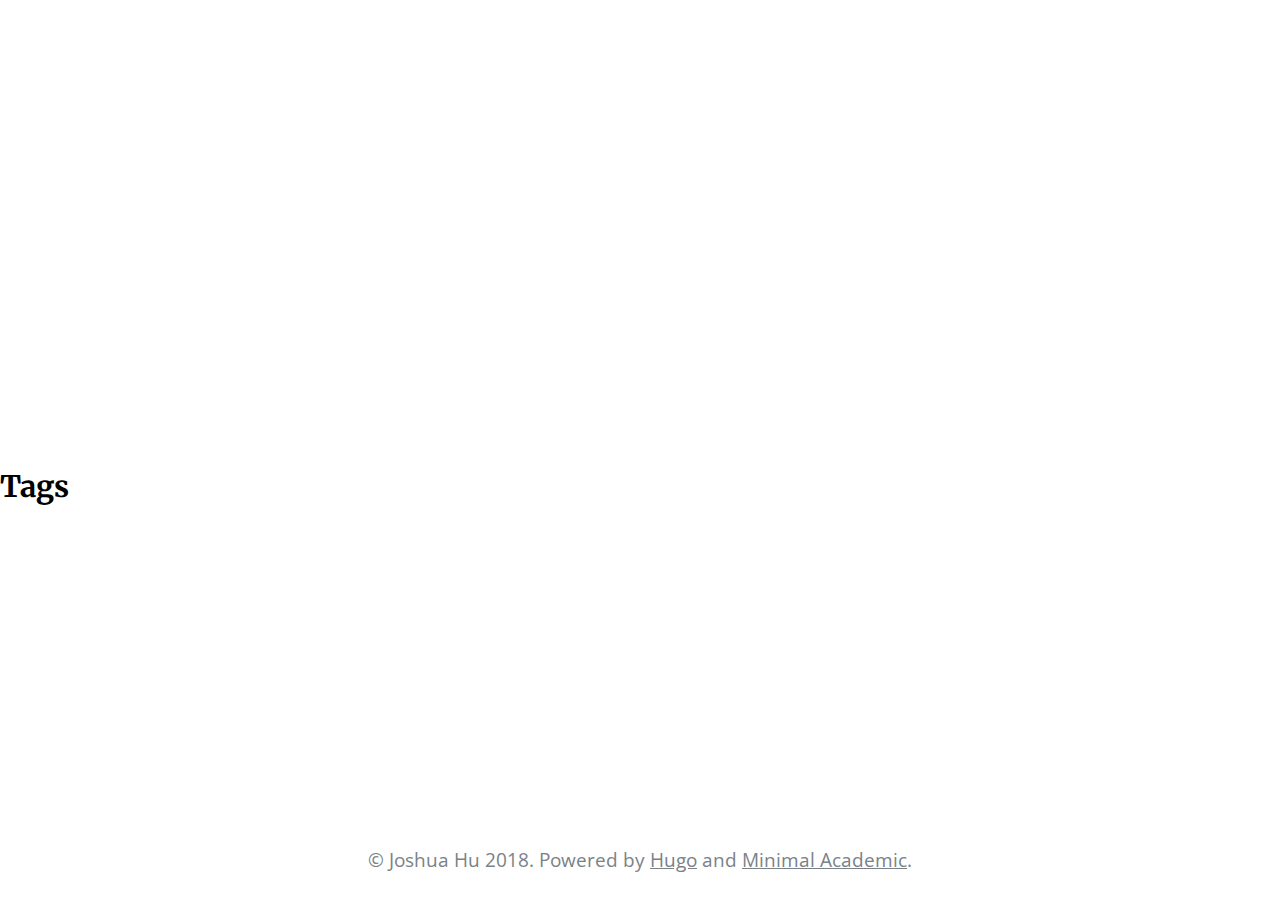
<file: tags/index.html>
<!DOCTYPE html>
<html lang="en-us">
<head>
  <meta charset="utf-8">
  <meta name="viewport" content="width=device-width, initial-scale=1">
  <meta http-equiv="X-UA-Compatible" content="IE=edge">
  
  <meta name="generator" content="Hugo 0.51" />
  <meta name="author" content="Minimal Academic">

  
  <link rel="stylesheet" href="//cdnjs.cloudflare.com/ajax/libs/font-awesome/4.7.0/css/font-awesome.min.css">
  <link rel="stylesheet" href="//fonts.googleapis.com/css?family=Merriweather:400,700%7cOpen&#43;Sans:400,400italic,700%7cRoboto&#43;Mono%25!%28EXTRA%20*hugolib.PageOutput=Page%28/tags%29%29">
  <link rel="stylesheet" href="/styles.css">
  

  

  
  <link rel="alternate" href="http://theakozakis.github.io/tags/index.xml" type="application/rss+xml" title="Thea&#39;s page">
  <link rel="feed" href="http://theakozakis.github.io/tags/index.xml" type="application/rss+xml" title="Thea&#39;s page">
  

  <link rel="apple-touch-icon" sizes="180x180" href="/img/favicon/apple-touch-icon.png">
  <link rel="icon" type="image/png" sizes="32x32" href="/img/favicon/favicon-32x32.png">
  <link rel="icon" type="image/png" sizes="16x16" href="/img/favicon/favicon-16x16.png">
  <link rel="manifest" href="/img/favicon/site.webmanifest">
  <link rel="mask-icon" href="/safari-pinned-tab.svg" color="#5bbad5">
  <meta name="msapplication-TileColor" content="#da532c">
  <meta name="theme-color" content="#ffffff">

  <link rel="manifest" href="/site.webmanifest">
  <link rel="icon" type="image/png" href="/img/icon.png">
  <link rel="apple-touch-icon" type="image/png" href="/img/icon-192.png">

  <link rel="canonical" href="http://theakozakis.github.io/tags/">

  <meta property="twitter:card" content="summary_large_image">
  
  <meta property="twitter:site" content="@jhu247">
  <meta property="twitter:creator" content="@jhu247">
  
  <meta property="og:site_name" content="Thea&#39;s page">
  <meta property="og:url" content="http://theakozakis.github.io/tags/">
  <meta property="og:title" content="Tags | Thea&#39;s page">
  <meta property="og:locale" content="en-us">
  
  
  

  <title>Tags | Thea&#39;s page</title>

  

</head>
<body>

<style type="text/css">

.masthead-hero {
  background-image: url("http://theakozakis.github.io/img/%3Cnil%3E");
}
</style>

<div class="masthead-hero"></div>


  <h1>Tags</h1>

  

  
  

</div>
<div class="page_footer">
	<p>&copy; Joshua Hu 2018. Powered by <a href="http://gohugo.io/">Hugo</a> and <a href="https://github.com/jhu247/minimal-academic">Minimal Academic</a>.</p>
</div>
    
    


  </body>
</html>
</file>
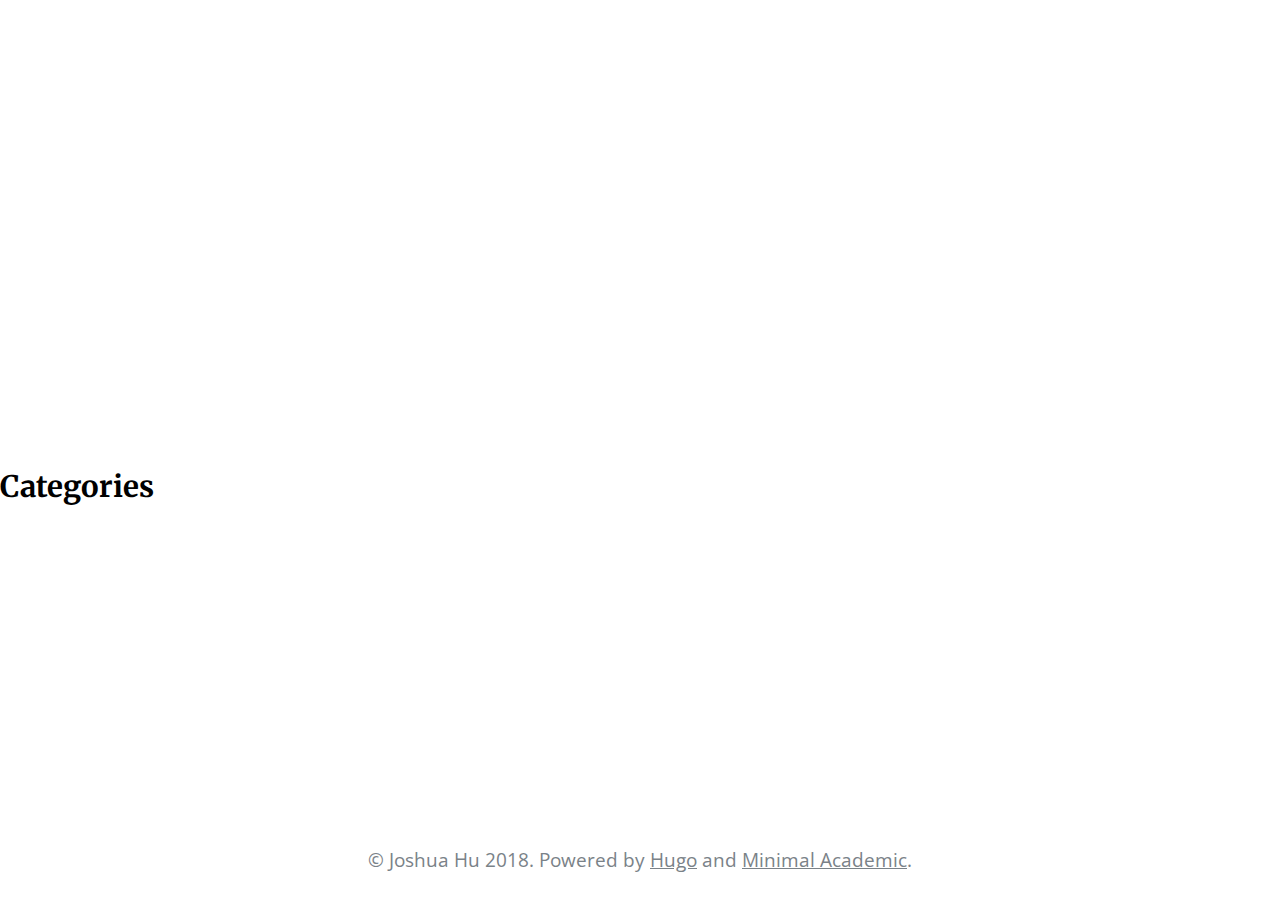
<file: categories/page/1/index.html>
<!DOCTYPE html><html><head><title>http://theakozakis.github.io/categories/</title><link rel="canonical" href="http://theakozakis.github.io/categories/"/><meta name="robots" content="noindex"><meta charset="utf-8" /><meta http-equiv="refresh" content="0; url=http://theakozakis.github.io/categories/" /></head></html>
</file>
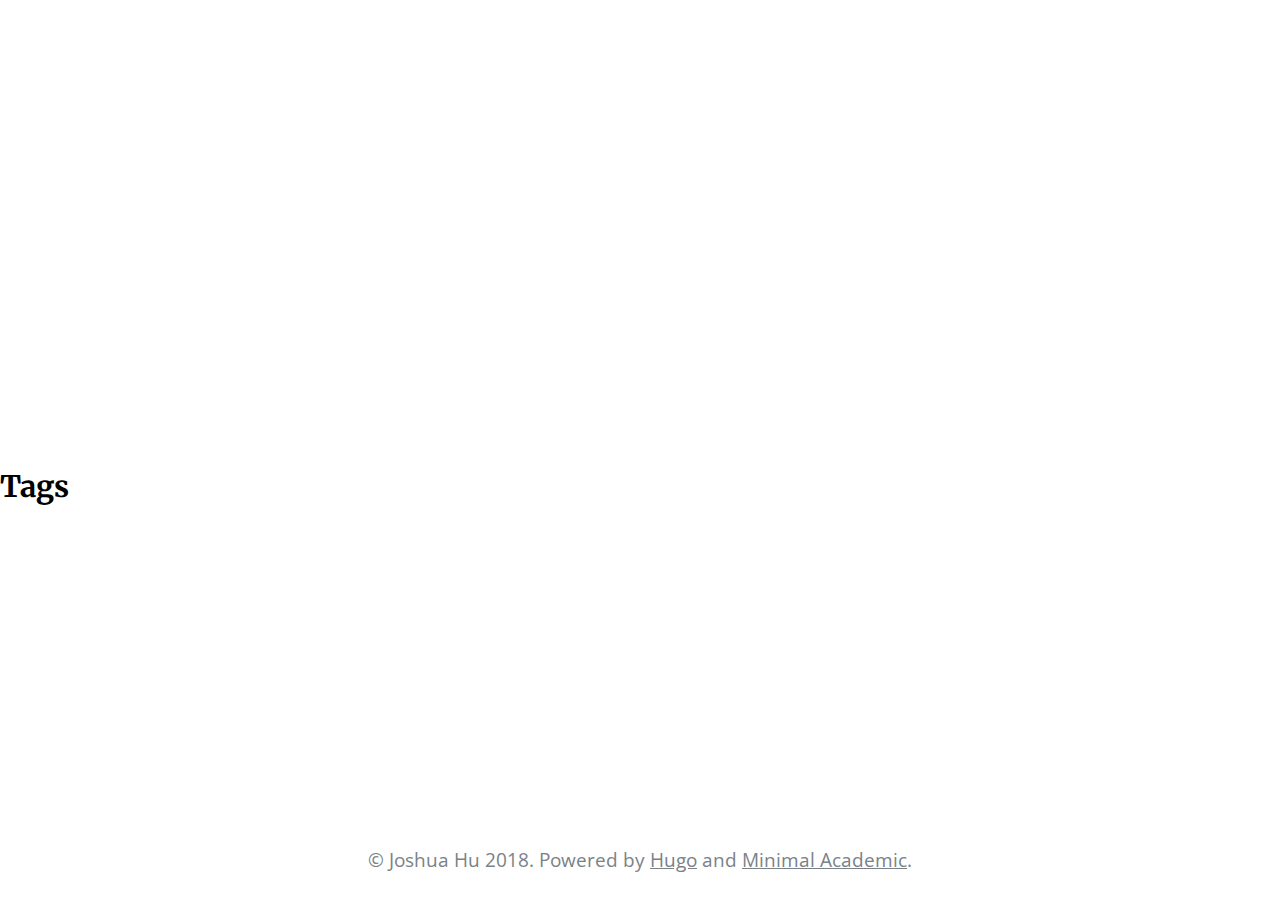
<file: tags/page/1/index.html>
<!DOCTYPE html><html><head><title>http://theakozakis.github.io/tags/</title><link rel="canonical" href="http://theakozakis.github.io/tags/"/><meta name="robots" content="noindex"><meta charset="utf-8" /><meta http-equiv="refresh" content="0; url=http://theakozakis.github.io/tags/" /></head></html>
</file>
<file: styles.css>
/* Minimal Academic: a two-column Hugo theme for personal sites inspired by Hugo Academic & Minimal Mistakes */
/* Designed by Joshua Hu */

* {
  box-sizing: border-box;
}
html {
  font-size: 16px;

  box-sizing: border-box;

  background-color: #fff;

  -webkit-text-size-adjust: 100%;
      -ms-text-size-adjust: 100%;
}
@media (min-width: 48em) {
  html {
    font-size: 17px;
  }
}
@media (min-width: 64em) {
  html {
    font-size: 18px;
  }
}
@media (min-width: 80em) {
  html {
    font-size: 19px;
  }
}
article, aside, details, figcaption, figure, footer, header, hgroup, main, nav, section {
  display: block;
}
img {
  width: auto\9;
  max-width: 100%;
  height: auto;

  vertical-align: middle;

  -ms-interpolation-mode: bicubic;
  border: 0;
}
#map_canvas img, .google-maps img {
  max-width: none;
}
button, input, select, textarea {
  font-size: 100%;

  margin: 0;

  vertical-align: middle;
}
button, input {
  line-height: normal;

  overflow: visible;
}
textarea {
  overflow: auto;

  vertical-align: top;
}
html {
  position: relative;

  min-height: 100%;
}
body {
  font-family: "Open Sans";
  line-height: 1.6;

  margin: 0;
  padding: 0;

  color: #000;
}
body.overflow--hidden {
  overflow: hidden;
}
a, a:active, a:visited {
  color: #05668d;
}
h1, h2, h3, h4, h5, h6 {
  font-family: "Merriweather";
  font-weight: bold;
  line-height: 1.25;

  margin: 2em 0 .5em;
}
h1 {
  font-size: 1.563em;

  margin-top: 0;
}
h1 a {
  text-decoration: none;
}
h2 {
  font-size: 1.25em;
}
h3 {
  font-size: 1em;
}
h4 {
  font-size: .75em;
}
h5 {
  font-size: .75em;
}
h6 {
  font-size: .75em;
}
small, .small {
  font-size: .75em;
}
p {
  margin-bottom: 1.3em;
}
u a, ins a {
  color: inherit;
}
del a {
  color: inherit;
}
p, pre, blockquote, ul, ol, dl, figure, table, fieldset {
  orphans: 3;
  widows: 3;
}
blockquote {
  font-style: italic;

  margin: 2em 1em 2em 0;
  padding-right: 1em;
  padding-left: 1em;

  border-left: .25em solid #7a8288;
}
blockquote cite {
  font-style: italic;
}
blockquote cite:before {
  padding-right: 5px;

  content: "\2014";
}
tt, code, kbd, samp, pre {
  font-family: "Roboto Mono", monospace;
}
pre {
  overflow-x: auto;
}
p > code, a > code, li > code, figcaption > code, td > code {
  font-size: .75em;

  padding-top: .1rem;
  padding-bottom: .1rem;

  border-radius: 4px;
  background: #fafafa;
}
p > code:before, p > code:after, a > code:before, a > code:after, li > code:before, li > code:after, figcaption > code:before, figcaption > code:after, td > code:before, td > code:after {
  content: "\00a0";
  letter-spacing: -.2em;
}
figure {
  display: table;

  margin-right: auto;
  margin-left: auto;

  text-align: center;
}
figure img, figure iframe, figure .fluid-width-video-wrapper {
  margin-bottom: 1em;
}
figure > a {
  display: block;
}
@media (min-width: 37.5em) {
  figure.half > a, figure.half > img {
    width: calc(50% - .5em);
  }
}
figure.half figcaption {
  width: 100%;
}
@media (min-width: 37.5em) {
  figure.third > a, figure.third > img {
    width: calc(33.3333% - .5em);
  }
}
figure.third figcaption {
  width: 100%;
}
figcaption {
  font-family: Merriweather;
  font-size: .75em;

  margin-bottom: .5em;

  color: #7a8288;
}
svg:not(:root) {
  overflow: hidden;
}
nav ul {
  margin: 0;
  padding: 0;
}
nav li {
  list-style: none;
}
nav ul li, nav ol li {
  margin-bottom: 0;
}
nav li ul, nav li ol {
  margin-top: 0;
}

#main {
  clear: both;

  max-width: 100%;
  margin-right: auto;
  margin-bottom: 3em;
  margin-left: auto;
  padding-right: 1em;
  padding-left: 1em;
}
#main::after {
  display: table;
  clear: both;

  content: "";
}
@media (min-width: 80em) {
  #main {
    max-width: 1280px;
  }
}

@media (min-width: 64em) {
  .sticky {
    position: -webkit-sticky;
    position:         sticky;
    top: 2em;

    clear: both;
  }
  .sticky::after {
    display: table;
    clear: both;

    content: "";
  }
  .sticky > * {
    display: block;
  }
}

/* Masthead */

.masthead-hero {
  position: relative;

  clear: both;

  height: 500px;
  margin-bottom: -32px;

  background-repeat: no-repeat;
  background-position: bottom;
  background-size: cover;
}

.navbar-hero {
  height: 30px;
}

.navbar-hero nav, .navbar-hero a {
  font-family: "Merriweather";
  font-size: 1em;

  color: #fff;
}

.navbar-hero nav {
  color: #fff;
}

@media (max-width: 64em) {
  .navbar-hero {
    height: 30px;
  }
  .navbar-hero a {
    color: #fff;
  }
}

/* Sidebar */

.sidebar {
  clear: both;

  margin-bottom: 1em;
}
.sidebar::after {
  display: table;
  clear: both;

  content: "";
}
@media (max-width: 64em) {
  .sidebar {
    position: relative;
    z-index: 10;

    -webkit-transform: translate3d(0, 0, 0);
            transform: translate3d(0, 0, 0);

    color: #fff;
  }
  .masthead-hero {
    margin-bottom: -88px;
  }
}
@media (min-width: 64em) {
  .sidebar {
    float: left;

    width: calc(200px - 1em);
  }
  .sidebar.sticky {
    overflow-y: auto;

    height: calc( 100vh - 90px - 2em );
  }
}
@media (min-width: 80em) {
  .sidebar {
    width: calc(300px - 1em);
  }
}
.sidebar h2, .sidebar h3, .sidebar h4, .sidebar h5, .sidebar h6 {
  font-family: "Merriweather";

  margin-bottom: 0;
}
.sidebar p, .sidebar li {
  font-family: "Open Sans"
  line-height: 1.5;
  font-size: .9em;
}
.sidebar img {
  width: 100%;
}

.author-avatar {
  display: table-cell;

  width: 40px;
  height: 4opx;

  vertical-align: top;
}
@media (min-width: 64em) {
  .author-avatar {
    display: block;

    width: auto;
    height: auto;
  }
}
.author-avatar img {
  max-width: 110px;

  border-radius: 50%;
}
.author-content {
  line-height: 1;

  display: table-cell;

  padding-right: 25px;
  padding-left: 15px;

  vertical-align: top;
}
@media (min-width: 64em) {
  .author-content {
    display: block;

    width: 100%;
    padding-right: 0;
    padding-left: 0;
  }
}
.author-content a {
  color: inherit;
}
.author-name {
  margin: 0;
}
@media (min-width: 64em) {
  .author-name {
    margin-top: 10px;
    margin-bottom: 10px;
  }
}

.sidebar .author-name {
  font-family: "Merriweather";
  font-size: 1.1em;
}
.author-bio {
  margin: 0;
}
@media (min-width: 64em) {
  .author-bio {
    margin-top: 10px;
    margin-bottom: 20px;
  }
}
.author-urls-wrapper {
  font-family: "Open Sans";

  position: relative;
  position: relative;
  z-index: 10;

  display: table-cell;

  cursor: pointer;
  vertical-align: middle;
}
.author-urls-wrapper li:last-child a {
  margin-bottom: 0;
}
@media (min-width: 64em) {
  .author-urls-wrapper {
    display: block;
  }
}
.author-urls-wrapper button {
  margin-bottom: 0;
}
@media (min-width: 64em) {
  .author-urls-wrapper button {
    display: none;
  }
}
.author-urls {
  position: absolute;
  z-index: -1;
  right: 0;

  display: none;

  margin-top: 15px;
  padding: 10px;

  list-style-type: none;
}
.author-urls.is--visible {
  display: block;
}
@media (min-width: 64em) {
  .author-urls {
    position: relative;

    display: block;

    margin: 0;
    padding: 0;

    border: 0;
    background: transparent;
    box-shadow: none;
  }
}
.author-urls:before {
  position: absolute;
  z-index: 0;
  top: -11px;
  left: calc(50% - 10px);

  display: block;

  width: 0;

  content: "";

  border-width: 0 10px 10px;
  border-style: solid;
}
@media (min-width: 64em) {
  .author-urls:before {
    display: none;
  }
}
.author-urls:after {
  position: absolute;
  z-index: 1;
  top: -10px;
  left: calc(50% - 10px);

  display: block;

  width: 0;

  content: "";

  border-width: 0 10px 10px;
  border-style: solid;
  border-color: #fff transparent;
}
@media (min-width: 64em) {
  .author-urls:after {
    display: none;
  }
}
.author-urls li {
  white-space: nowrap;
}
.author-urls a {
  font-size: 1em;

  display: block;

  margin-bottom: 5px;
  padding-top: 2px;
  padding-right: 5px;
  padding-bottom: 2px;
}

/* Page */

.page_content h4 {
  font-size: 1em;

  margin-bottom: 0;
}

@media (min-width: 64em) {
  .page {
    float: right;

    width: calc(100% - 200px);
    padding-right: 0;
  }
}
@media (min-width: 80em) {
  .page {
    width: calc(100% - 300px);
    padding-right: 0;
  }
}
.page {
  margin-bottom: 100px;
}
.page .page_container {
  float: left;
  clear: both;

  width: 100%;
  margin-right: 0;
  margin-left: 0;
}
.page .page_container .page_content {
  position: relative;

  float: left;
  clear: both;

  width: 100%;
  margin-right: 0;
  margin-left: 0;
}

/* Recent posts (homepage) */

.recent-post-container {
  margin-top: 40px;
}

.recent-post {
  margin-bottom: 40px;
}

/* A post */

.post-container {
  margin-top: 40px;
}

.post-container h1 {
  color: #05668d;
}

.post-header {
  position: relative;

  clear: both;
}

.post-banner {
  width: 100%;
  height: auto;
}

.post-header-caption {
  font-size: .7em;

  position: absolute;
  z-index: 5;
  right: 0;
  bottom: 0;

  margin: 0 auto;
  padding: 2px 5px;

  text-align: right;

  opacity: .65;
  color: #fff;
  border-radius: 5px 0 0 0;
  background: #000;
}
@media (min-width: 64em) {
  .post-header-caption {
    padding: 5px 10px;
  }
}

.post-header-caption a {
  color: #fff;
}

.post-metadata {
  font-size: .9em;

  overflow: hidden;

  margin-bottom: 1em;

  color: #7a8288;
}

.post-metadata a {
  color: #7a8288;
}

.post-style img, .post-style video {
  margin-top: 1em;
  margin-right: auto;
  margin-bottom: 1em;
  margin-left: auto;
  padding: 0;
}

.post-style td img, .post-style td video {
  margin-top: 0;
  margin-bottom: 0;
}

.post-style figure {
  margin-top: 0;
  margin-bottom: 0;
}

/* Sharing */

.share-box {
  float: left;

  margin-top: 40px;
}

ul.share {
  margin-top: 0;
  padding-left: 0;
}

ul.share li {
  display: inline-flex;

  margin-right: 5px;
}

ul.share li .fa {
  line-height: 30px;

  display: block;

  width: 30px;
  height: 30px;

  text-align: center;

  color: #fff;
}

ul.share li a {
  display: block;

  margin: 0;

  text-decoration: none !important;

  border-radius: 50%;
  background-color: #7a8288;
}

/* Comments */

.disqus {
  float: left;
  clear: both;

  width: 100%;;
}

/* Footer */

.page_footer {
  position: absolute;
  bottom: 0;

  float: left;
  clear: both;
  clear: both;

  width: 100%;
  height: auto;
  margin-top: 3em;
  margin-right: 0;
  margin-left: 0;

  text-align: center;

  color: #7a8288;
}
.page_footer::after {
  display: table;
  clear: both;

  content: "";
}
.page_footer footer {
  clear: both;

  max-width: 100%;
  margin-top: 2em;
  margin-right: auto;
  margin-left: auto;
  padding: 0 1em 2em;
}
.page_footer footer::after {
  display: table;
  clear: both;

  content: "";
}
@media (min-width: 80em) {
  .page_footer footer {
    max-width: 1280px;
  }
}
.page_footer a {
  color: inherit;
}
.page_footer .fas, .page_footer .fab, .page_footer .far, .page_footer .fal {
  color: #7a8288;
}

:-webkit-full-screen-ancestor .masthead, :-webkit-full-screen-ancestor .page_footer {
  position: static;
}
</file>
<file: css/footer-distributed-with-address-and-phones.css>
.footer-distributed{
	background-color: #292c2f;
	box-shadow: 0 1px 1px 0 rgba(0, 0, 0, 0.12);
	box-sizing: border-box;
	width: 100%;
	text-align: left;
	font: bold 16px sans-serif;

	padding: 55px 50px;
	margin-top: 80px;
}

.footer-distributed .footer-left,
.footer-distributed .footer-center,
.footer-distributed .footer-right{
	display: inline-block;
	vertical-align: top;
}

/* Footer left */

.footer-distributed .footer-left{
	width: 40%;
}

/* The company logo */

.footer-distributed h3{
	color:  #ffffff;
	font: normal 36px 'Cookie', cursive;
	margin: 0;
}

.footer-distributed h3 span{
	color:  #5383d3;
}

/* Footer links */

.footer-distributed .footer-links{
	color:  #ffffff;
	margin: 20px 0 12px;
	padding: 0;
}

.footer-distributed .footer-links a{
	display:inline-block;
	line-height: 1.8;
	text-decoration: none;
	color:  inherit;
}

.footer-distributed .footer-company-name{
	color:  #8f9296;
	font-size: 14px;
	font-weight: normal;
	margin: 0;
}

/* Footer Center */

.footer-distributed .footer-center{
	width: 35%;
}

.footer-distributed .footer-center i{
	background-color:  #33383b;
	color: #ffffff;
	font-size: 25px;
	width: 38px;
	height: 38px;
	border-radius: 50%;
	text-align: center;
	line-height: 42px;
	margin: 10px 15px;
	vertical-align: middle;
}

.footer-distributed .footer-center i.fa-envelope{
	font-size: 17px;
	line-height: 38px;
}

.footer-distributed .footer-center p{
	display: inline-block;
	color: #ffffff;
	vertical-align: middle;
	margin:0;
}

.footer-distributed .footer-center p span{
	display:block;
	font-weight: normal;
	font-size:14px;
	line-height:2;
}

.footer-distributed .footer-center p a{
	color:  #5383d3;
	text-decoration: none;;
}


/* Footer Right */

.footer-distributed .footer-right{
	width: 20%;
}

.footer-distributed .footer-company-about{
	line-height: 20px;
	color:  #92999f;
	font-size: 13px;
	font-weight: normal;
	margin: 0;
}

.footer-distributed .footer-company-about span{
	display: block;
	color:  #ffffff;
	font-size: 14px;
	font-weight: bold;
	margin-bottom: 20px;
}

.footer-distributed .footer-icons{
	margin-top: 25px;
}

.footer-distributed .footer-icons a{
	display: inline-block;
	width: 35px;
	height: 35px;
	cursor: pointer;
	background-color:  #33383b;
	border-radius: 2px;

	font-size: 20px;
	color: #ffffff;
	text-align: center;
	line-height: 35px;

	margin-right: 3px;
	margin-bottom: 5px;
}

/* If you don't want the footer to be responsive, remove these media queries */

@media (max-width: 880px) {

	.footer-distributed{
		font: bold 14px sans-serif;
	}

	.footer-distributed .footer-left,
	.footer-distributed .footer-center,
	.footer-distributed .footer-right{
		display: block;
		width: 100%;
		margin-bottom: 40px;
		text-align: center;
	}

	.footer-distributed .footer-center i{
		margin-left: 0;
	}

}
</file>
<file: css/demo.css>
@import url('http://fonts.googleapis.com/css?family=Open+Sans:400,700');

*{
	padding:0;
	margin:0;
}

html{
	background-color: #eaf0f2;
}

body{
	font:14px/1.5 Arial, Helvetica, sans-serif;
}

header{
	text-align: center;
	padding-top: 100px;
	margin-bottom:200px;
}

header h1{
	font: normal 32px/1.5 'Open Sans', sans-serif;
	color: #3F71AE;
	padding-bottom: 16px;
}

header h2{
	color: #F05283;
}

header h2 a{
	color:inherit;
	text-decoration: none;
	display: inline-block;
	border: 1px solid #F05283;
	padding: 10px 15px;
	border-radius: 3px;
	font: bold 14px/1 'Open Sans', sans-serif;
	text-transform: uppercase;
}

header h2 a:hover{
	background-color:#F05283;
	transition:0.2s;
	color:#fff;
}

header ul {
	max-width: 600px;
	margin: 60px auto 0;
}

header ul a{
	text-decoration: none;
	color: #FFF;
	text-align: left;
	background-color: #B9C1CA;
	padding: 10px 16px;
	border-radius: 2px;
	opacity: 0.8;
	font-size: 16px;
	display: inline-block;
	margin: 4px;
	line-height: 1;
	outline: none;

	transition: 0.2s ease;
}

header ul li a.active{
	background-color: #66B650;
	pointer-events: none;
}

header ul li a:hover {
	opacity: 1;
}

header ul{
	list-style: none;
	padding: 0;
}

header ul li{
	display: inline-block;
}


/* In our demo, the footers are fixed to the bottom of the page */

footer{
	position: fixed;
	bottom: 0;
}

@media (max-height:800px){
	footer { position: static; }
	header { padding-top:40px; }
}
</file>
